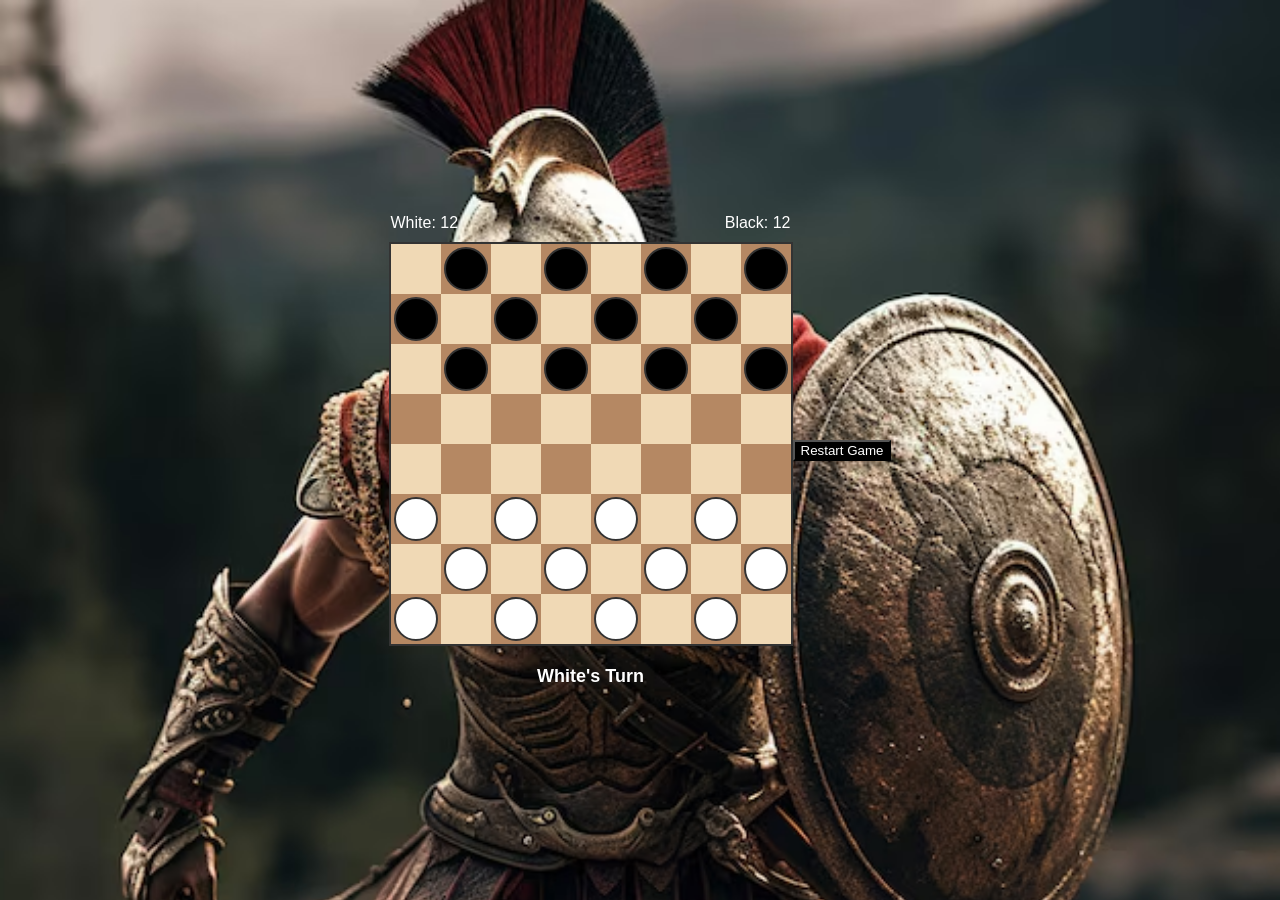
<file: index.html>
<!DOCTYPE html>
<html lang="en">
  <head>
    <meta charset="UTF-8" />
    <title>Checkers - Krishna Bihari</title>
    <link rel="stylesheet" href="checkers.css" />
    
  </head>
  <body>
    <div id="game-container">
      <div id="score-board">
        <div id="white-score">White: 12</div>
        <div id="black-score">Black: 12</div>
      </div>

      <div id="board"></div>
      <div id="status">White's Turn</div>
    </div>

    <div id="winner-modal">
      <div class="modal-content">
        <h2 id="winner-text"></h2>
        <button id="restart-btn">Restart Game</button>
      </div>
    </div>

    <button id="restart-btn-2">Restart Game</button>
    <script src="checkers.js"></script>
  </body>
</html>
</file>
<file: checkers.css>
*{
    color: white;
}

body {
    display: flex;
    justify-content: center;
    align-items: center;
    height: 100vh;
    margin: 0;
    font-family: Arial, sans-serif;
    background-image: url(img/spartan-warrior.avif);
    background-size: cover;

}
#game-container {
    display: flex;
    flex-direction: column;
    align-items: center;
    justify-content: center;
}
#board {
    display: grid;
    grid-template-columns: repeat(8, 1fr);
    width: 400px;
    height: 400px;
    border: 2px solid #333;
    position: relative;
}
.square {
    display: flex;
    justify-content: center;
    align-items: center;
    width: 50px;
    height: 50px;
    position: relative;
}
.light {
    background-color: #f0d9b5;
}
.dark {
    background-color: #b58863;
}
.piece {
    width: 40px;
    height: 40px;
    border-radius: 50%;
    cursor: pointer;
    transition: transform 0.2s;
    border: 2px solid #333;
}
.piece:hover {
    transform: scale(1.1);
}
.white {
    background-color: white;
}
.black {
    background-color: black;
}
.king {
    border: 3px solid gold;
}
#status {
    margin-top: 20px;
    font-size: 18px;
    font-weight: bold;
}
#score-board {
    display: flex;
    justify-content: space-between;
    width: 400px;
    margin-bottom: 10px;
}
.selected {
    outline: 3px solid green;
}
.possible-move {
    background-color: rgba(0, 255, 0, 0.3);
}
#winner-modal {
    display: none;
    position: fixed;
    top: 0;
    left: 0;
    width: 100%;
    height: 100%;
    background-color: rgba(255, 255, 255, 0.7);
    justify-content: center;
    align-items: center;
    z-index: 1000;
}
.modal-content {
    background-color: white;
    padding: 20px;
    border-radius: 10px;
    text-align: center;
}
#restart-btn {
    margin-top: 10px;
    padding: 10px;
    background-color: #4CAF50;
    color: rgb(255, 255, 255);
    border: none;
    border-radius: 5px;
    cursor: pointer;
}

#restart-btn-2 {
    background-color: black;
}
</file>
